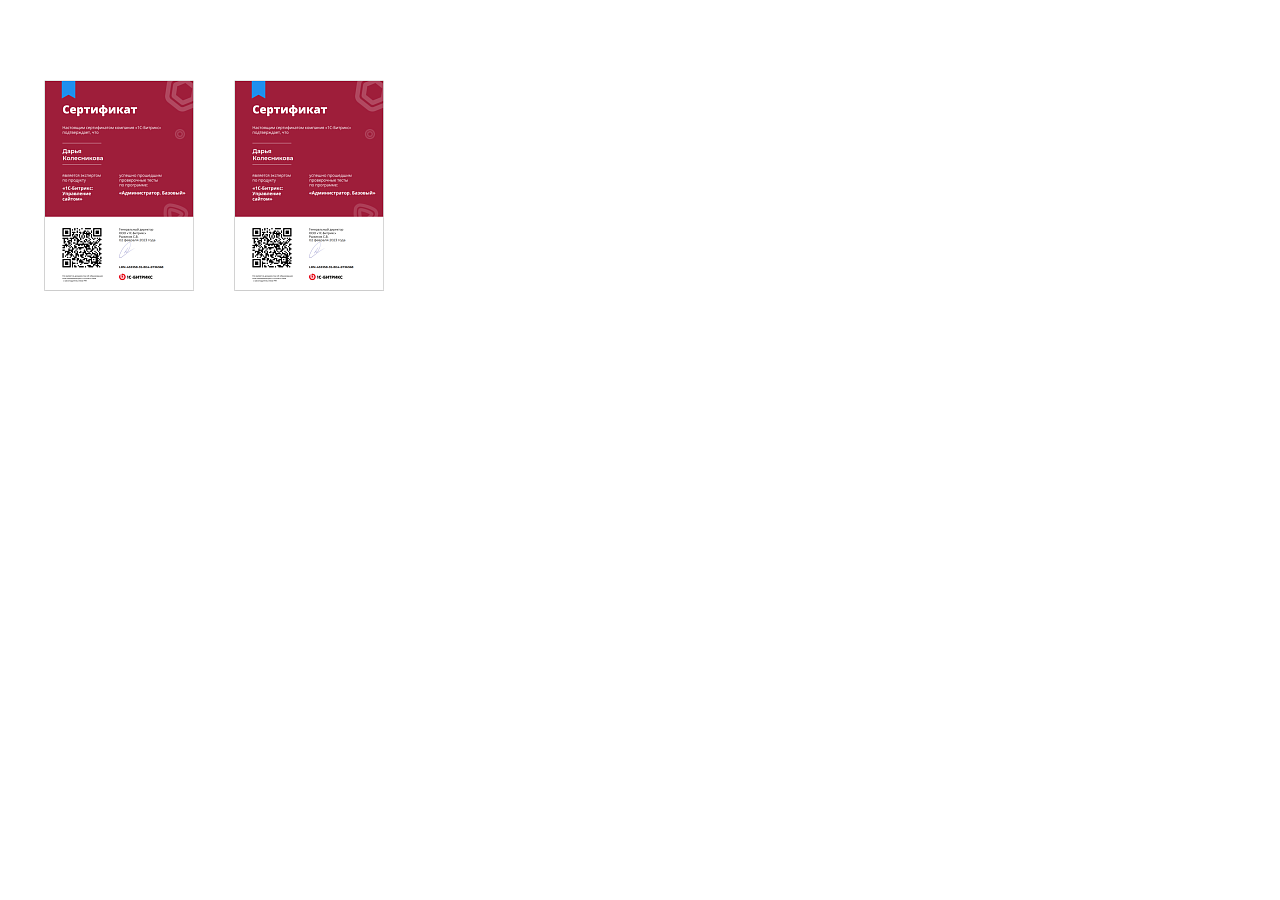
<file: index.html>
<!DOCTYPE html>
<html lang="ru" class="page">
	<head>
	<meta charset="UTF-8" />
	<meta name="viewport" content="width=device-width, initial-scale=1.0" />
	<link rel="shortcut icon" href="favicon.ico" type="image/x-icon" />
	<meta http-equiv="X-UA-Compatible" content="ie=edge" />
	<meta name="theme-color" content="#111111" />
	<title>Certificate-slider-opti</title>
	<!-- <link rel="preload" href="fonts/MontserratAlternates-Bold.woff2" as="font" type="font/woff2" crossorigin /> -->
	<link rel="stylesheet" href="css/vendor.css" />
	<link rel="stylesheet" href="css/main.css" />
	<script defer src="js/main.js"></script>
</head>

	<body class="page__body">
		<div class="site-container">
			<header class="header">
	<div class="container header__container"></div>
</header>

			<main class="main"><section class="hero">
	<div class="container hero__container">
		<ul class="list-reset hero__list">
			<li class="hero__item">
				<img
					loading="lazy"
					src="./img/certificate-small.png"
					class="image hero__image open-slider-elem"
					width="150"
					height="211"
					alt="Сертификат маленький"
				/>
			</li>
			<li class="hero__item">
				<img
					loading="lazy"
					src="./img/certificate-small.png"
					class="image hero__image open-slider-elem"
					width="150"
					height="211"
					alt="Сертификат маленький"
				/>
			</li>
		</ul>
		<div class="hero__container-slider">
			<div class="swiper hero__slider">
				<div class="swiper-wrapper hero__wrapper">
					<div class="swiper-slide hero__slide">
						<img
							loading="lazy"
							src="./img/certificate.png"
							class="image hero__image-slider"
							width="482"
							height="678"
							alt="Сертификат большой"
						/>
					</div>
					<div class="swiper-slide hero__slide">
						<img
							loading="lazy"
							src="./img/certificate.png"
							class="image hero__image-slider"
							width="482"
							height="678"
							alt="Сертификат большой"
						/>
					</div>
					<div class="swiper-slide hero__slide">
						<img
							loading="lazy"
							src="./img/certificate.png"
							class="image hero__image-slider"
							width="482"
							height="678"
							alt="Сертификат большой"
						/>
					</div>
					<div class="swiper-slide hero__slide">
						<img
							loading="lazy"
							src="./img/certificate.png"
							class="image hero__image-slider"
							width="482"
							height="678"
							alt="Сертификат большой"
						/>
					</div>
				</div>
			</div>
			<button class="btn-reset hero__button-close" id="closeSliderButton">
				<svg
					xmlns="http://www.w3.org/2000/svg"
					version="1.1"
					xmlns:xlink="http://www.w3.org/1999/xlink"
					xmlns:svgjs="http://svgjs.com/svgjs"
					width="512"
					height="512"
					x="0"
					y="0"
					viewBox="0 0 512 512"
					style="enable-background: new 0 0 512 512"
					xml:space="preserve"
				>
					<g>
						<g data-name="02 User">
							<path
								d="M25 512a25 25 0 0 1-17.68-42.68l462-462a25 25 0 0 1 35.36 35.36l-462 462A24.93 24.93 0 0 1 25 512z"
								fill="#000000"
								data-original="#000000"
							></path>
							<path
								d="M487 512a24.93 24.93 0 0 1-17.68-7.32l-462-462A25 25 0 0 1 42.68 7.32l462 462A25 25 0 0 1 487 512z"
								fill="#000000"
								data-original="#000000"
							></path>
						</g>
					</g>
				</svg>
			</button>
		</div>
	</div>
</section>
</main>
		</div>
	</body>
</html>
</file>
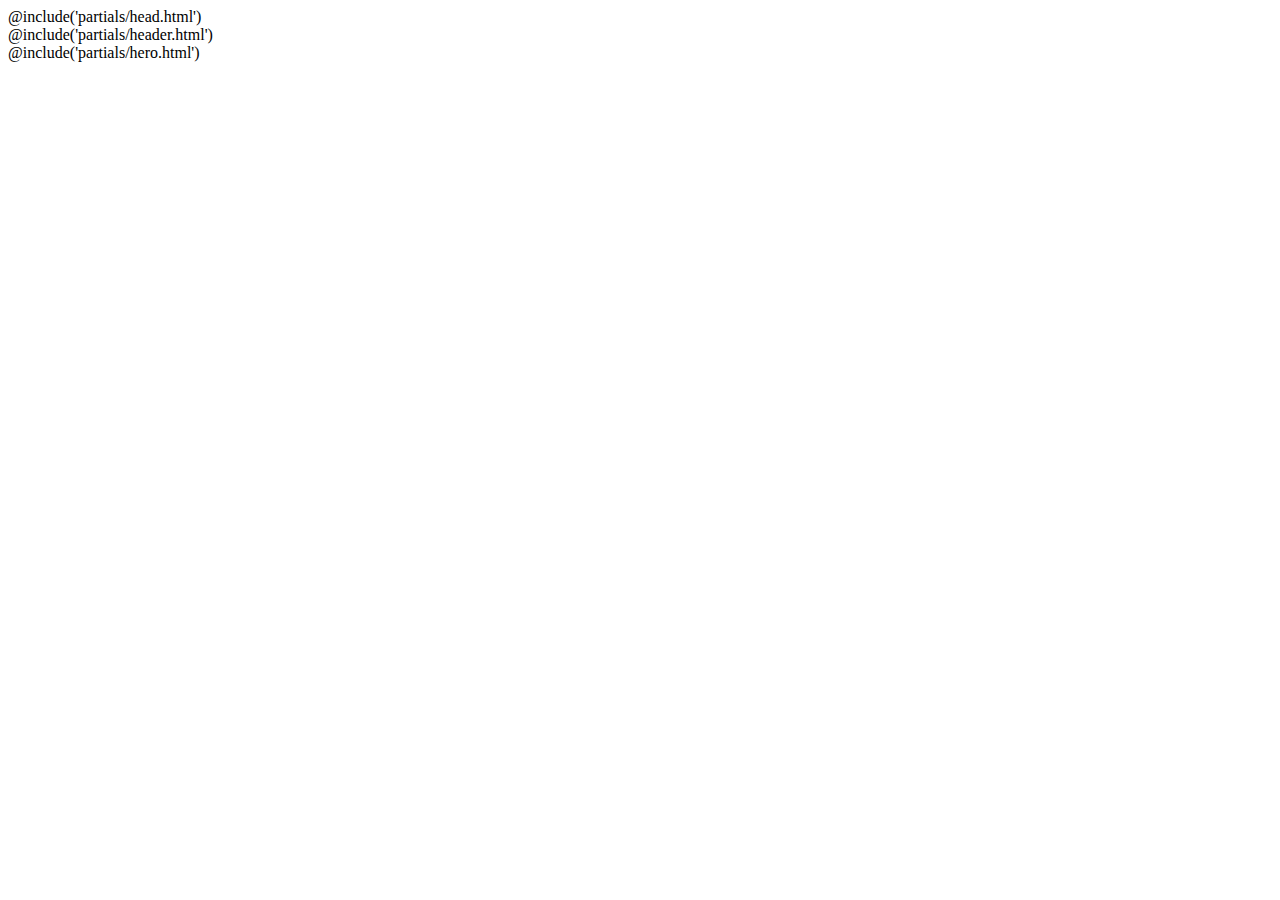
<file: src/index.html>
<!DOCTYPE html>
<html lang="ru" class="page">
	@include('partials/head.html')
	<body class="page__body">
		<div class="site-container">
			@include('partials/header.html')
			<main class="main">@include('partials/hero.html')</main>
		</div>
	</body>
</html>
</file>
<file: css/main.css>
:root {
  --font-family: "Golos Text",sans-serif;
  --content-width: 1192px;
  --container-offset: 20px;
  --container-width: calc(var(--content-width) + (var(--container-offset) * 2));
  --white-color: #fff;
  --black-color: #1e1e1e
}
.custom-checkbox__field:checked + .custom-checkbox__content::after {
  opacity: 1
}
.custom-checkbox__field:focus + .custom-checkbox__content::before {
  outline: red solid 2px;
  outline-offset: 2px
}
.custom-checkbox__field:disabled + .custom-checkbox__content {
  opacity: .4;
  pointer-events: none
}
html {
  -webkit-box-sizing: border-box;
  box-sizing: border-box
}
*,
::after,
::before {
  -webkit-box-sizing: inherit;
  box-sizing: inherit
}
.page {
  height: 100%;
  font-family: var(--font-family,sans-serif);
  -webkit-text-size-adjust: 100%
}
.page__body {
  margin: 0;
  min-width: 320px;
  min-height: 100%;
  font-size: 16px
}
.site-container {
  overflow: hidden
}
.btn-reset {
  border: none;
  padding: 0;
  background-color: transparent;
  cursor: pointer
}
.list-reset {
  list-style: none;
  margin: 0;
  padding: 0
}
.container {
  margin: 0 auto;
  padding: 0 var(--container-offset);
  max-width: var(--container-width)
}
.hero {
  padding-top: 80px
}
.hero__container-slider {
  display: -webkit-box;
  display: -ms-flexbox;
  display: flex;
  -webkit-box-align: center;
  -ms-flex-align: center;
  align-items: center;
  background: rgba(0,0,0,.6);
  position: fixed;
  inset: 0;
  opacity: 0;
  visibility: hidden;
  -webkit-transition: opacity .3s,visibility .3s;
  transition: opacity .3s,visibility .3s;
  z-index: 1000
}
.hero__container-slider-visible {
  opacity: 1;
  visibility: visible
}
.hero__list {
  display: -webkit-box;
  display: -ms-flexbox;
  display: flex;
  gap: 40px
}
.hero__image {
  cursor: pointer
}
.hero__slider {
  max-width: 1450px;
  padding: 0 30px
}
.hero__wrapper {
  -webkit-box-sizing: border-box;
  box-sizing: border-box
}
.hero__slide {
  display: -webkit-box;
  display: -ms-flexbox;
  display: flex;
  margin-top: auto;
  margin-bottom: auto;
  cursor: pointer;
  height: -webkit-fit-content;
  height: -moz-fit-content;
  height: fit-content
}
.hero__button-close {
  position: absolute;
  top: 12px;
  right: 12px;
  width: 20px;
  height: 20px;
  display: -webkit-box;
  display: -ms-flexbox;
  display: flex
}
.hero__button-close svg {
  width: 20px;
  height: 20px
}
.hero__button-close path {
  fill: #fff
}
.swiper-slide {
  -webkit-filter: grayscale(1);
  filter: grayscale(1);
  -webkit-transform: scale(.8);
  -ms-transform: scale(.8);
  transform: scale(.8);
  -webkit-transition: -webkit-transform .3s,-webkit-filter .3s;
  transition: transform .3s,filter .3s,-webkit-transform .3s,-webkit-filter .3s
}
.swiper-slide-active {
  z-index: 800;
  -webkit-filter: none;
  filter: none;
  -webkit-transform: scale(1);
  -ms-transform: scale(1);
  transform: scale(1)
}
@media (max-width:1367px) {
  .hero__image-slider {
    width: 100%;
    height: 100%
  }
}
@media (max-width:1024px) {
  .swiper-slide {
    -webkit-transform: scale(1);
    -ms-transform: scale(1);
    transform: scale(1)
  }
}
@media (max-width:768px) {
  .hero__slide {
    padding: 2%;
    display: -webkit-box;
    display: -ms-flexbox;
    display: flex;
    -webkit-box-align: center;
    -ms-flex-align: center;
    align-items: center;
    -webkit-box-pack: center;
    -ms-flex-pack: center;
    justify-content: center;
    max-height: 100%
  }
  .hero__image-slider {
    max-height: calc(100vh - 60px);
    max-width: 508px;
    width: 100%
  }
}
</file>
